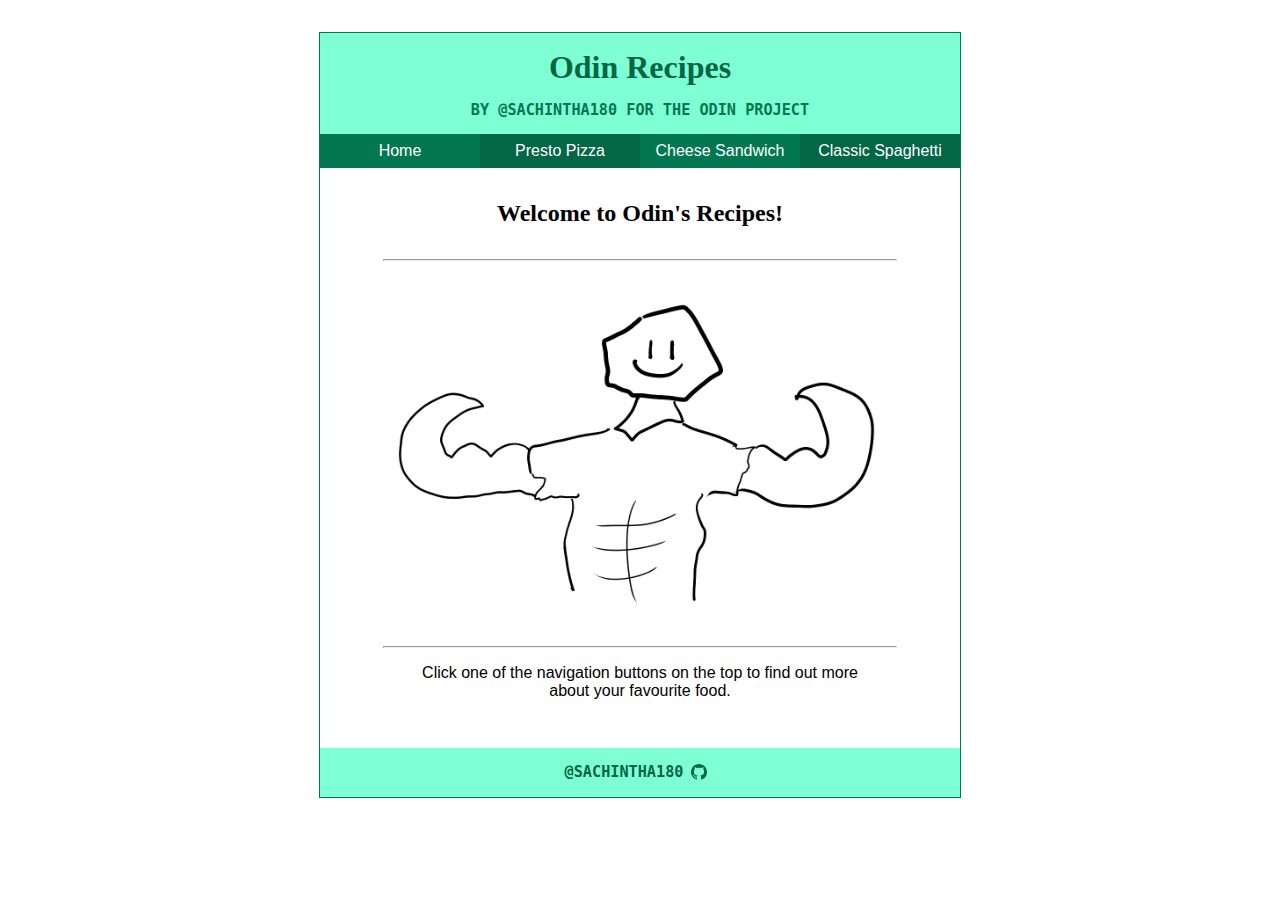
<file: index.html>
<!DOCTYPE html>
<html lang="en">

<head>
    <meta charset="UTF-8">
    <meta name="viewport" content="width=device-width, initial-scale=1.0">
    <title>Odin Recipes</title>
    <link type="text/css" rel="stylesheet" href="styles.css">
    <link rel="icon" href="images/odin-favicon.png">
</head>

<body>
    <header>
        <h1>Odin Recipes</h1>
        <h3>By @sachintha180 for the Odin Project</h3>
    </header>
    <nav>
        <ul>
            <li><a href="index.html">Home</a></li>
            <li><a href="recipes/pizza.html">Presto Pizza</a></li>
            <li><a href="recipes/sandwich.html">Cheese Sandwich</a></li>
            <li><a href="recipes/spaghetti.html">Classic Spaghetti</a></li>
        </ul>
    </nav>
    <main>
        <h2>Welcome to Odin's Recipes!</h2>
        <hr>
        <img alt="A cartoon image of the Viking God, Odin" src="images/odin.png">
        <hr>
        <p>Click one of the navigation buttons on the top to find out more about your favourite food.</p>
    </main>
    <footer>
        <h3><a href="https://github.com/sachintha180/">@sachintha180</a></h3>
        <svg xmlns="http://www.w3.org/2000/svg" width="16" height="16" fill="currentColor" class="bi bi-github"
            viewBox="0 0 16 16">
            <path
                d="M8 0C3.58 0 0 3.58 0 8c0 3.54 2.29 6.53 5.47 7.59.4.07.55-.17.55-.38 0-.19-.01-.82-.01-1.49-2.01.37-2.53-.49-2.69-.94-.09-.23-.48-.94-.82-1.13-.28-.15-.68-.52-.01-.53.63-.01 1.08.58 1.23.82.72 1.21 1.87.87 2.33.66.07-.52.28-.87.51-1.07-1.78-.2-3.64-.89-3.64-3.95 0-.87.31-1.59.82-2.15-.08-.2-.36-1.02.08-2.12 0 0 .67-.21 2.2.82.64-.18 1.32-.27 2-.27.68 0 1.36.09 2 .27 1.53-1.04 2.2-.82 2.2-.82.44 1.1.16 1.92.08 2.12.51.56.82 1.27.82 2.15 0 3.07-1.87 3.75-3.65 3.95.29.25.54.73.54 1.48 0 1.07-.01 1.93-.01 2.2 0 .21.15.46.55.38A8.012 8.012 0 0 0 16 8c0-4.42-3.58-8-8-8z" />
        </svg>
    </footer>
</body>

</html>
</file>
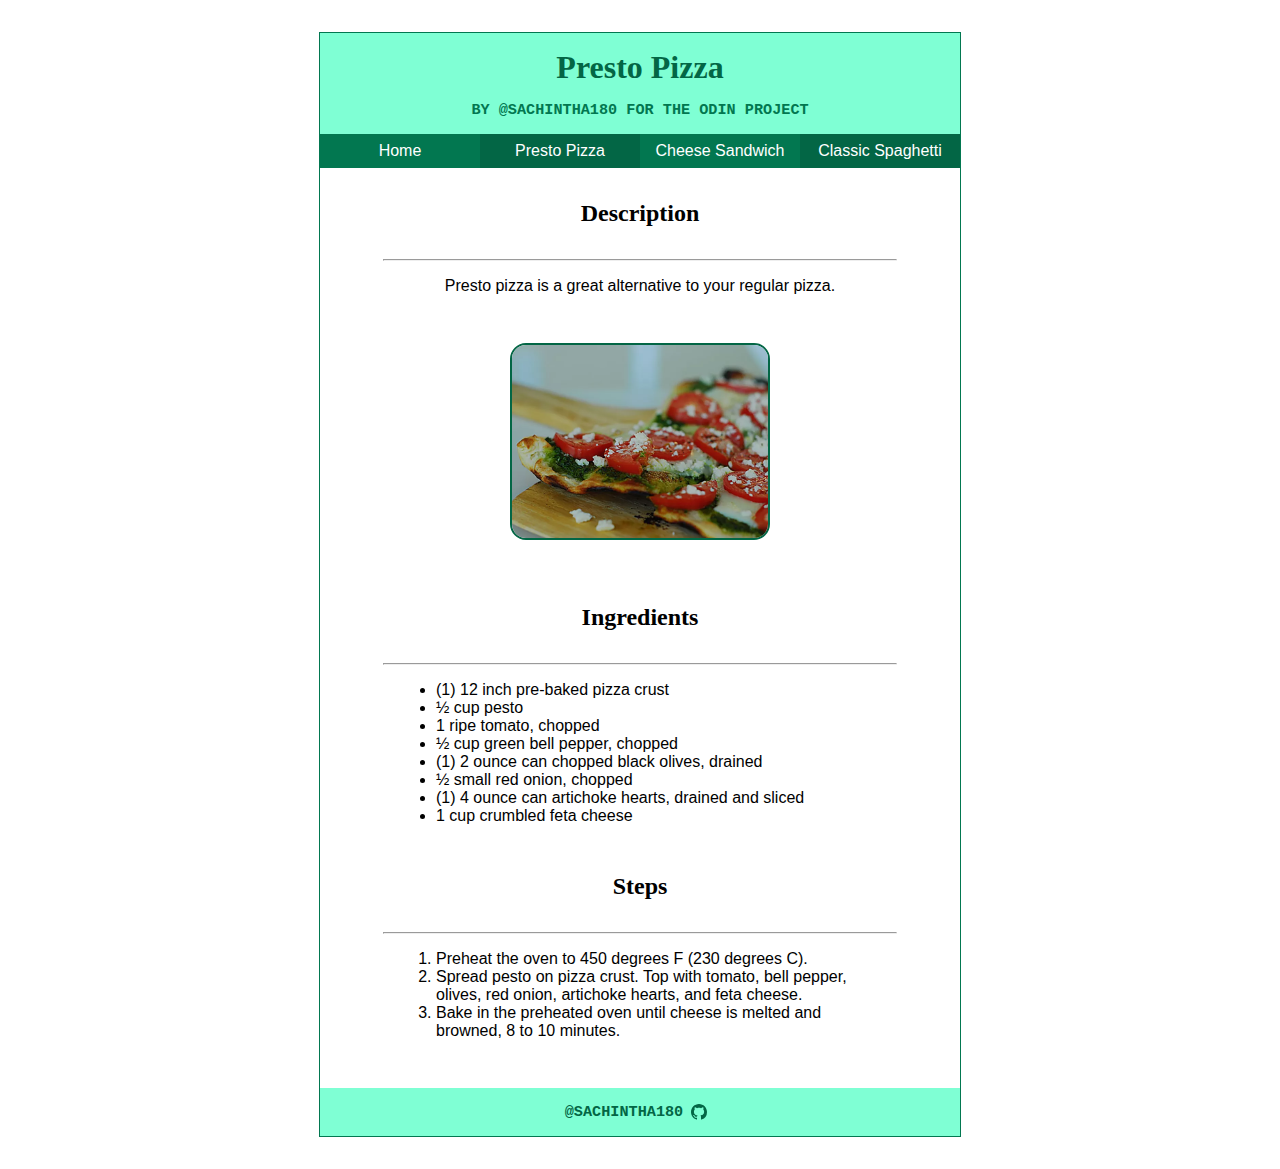
<file: recipes/pizza.html>
<!DOCTYPE html>
<html lang="en">

<head>
    <meta charset="UTF-8">
    <meta name="viewport" content="width=device-width, initial-scale=1.0">
    <title>Odin Recipes</title>
    <link type="text/css" rel="stylesheet" href="../styles.css">
    <link rel="icon" href="images/odin-favicon.png">
</head>

<body>
    <header>
        <h1>Presto Pizza</h1>
        <h3>By @sachintha180 for the Odin Project</h3>
    </header>
    <nav>
        <ul>
            <li><a href="../index.html">Home</a></li>
            <li><a href="pizza.html">Presto Pizza</a></li>
            <li><a href="sandwich.html">Cheese Sandwich</a></li>
            <li><a href="spaghetti.html">Classic Spaghetti</a></li>
        </ul>
    </nav>
    <main>
        <h2>Description</h2>
        <hr>
        <p class="food-content">Presto pizza is a great alternative to your regular pizza.</p>
        <img class="food-image" alt="Picture of Italian Presto Pizza on a wooden pan" src="../images/pizza.jpg">

        <h2>Ingredients</h2>
        <hr>
        <ul class="food-content">
            <li>(1) 12 inch pre-baked pizza crust</li>
            <li>½ cup pesto</li>
            <li>1 ripe tomato, chopped</li>
            <li>½ cup green bell pepper, chopped</li>
            <li>(1) 2 ounce can chopped black olives, drained</li>
            <li>½ small red onion, chopped</li>
            <li>(1) 4 ounce can artichoke hearts, drained and sliced</li>
            <li>1 cup crumbled feta cheese</li>
        </ul>

        <h2>Steps</h2>
        <hr>
        <ol class="food-content">
            <li>Preheat the oven to 450 degrees F (230 degrees C).</li>
            <li>Spread pesto on pizza crust. Top with tomato, bell pepper, olives, red onion, artichoke hearts, and feta
                cheese.</li>
            <li>Bake in the preheated oven until cheese is melted and browned, 8 to 10 minutes.</li>
        </ol>
    </main>
    <footer>
        <h3><a href="https://github.com/sachintha180/">@sachintha180</a></h3>
        <svg xmlns="http://www.w3.org/2000/svg" width="16" height="16" fill="currentColor" class="bi bi-github"
            viewBox="0 0 16 16">
            <path
                d="M8 0C3.58 0 0 3.58 0 8c0 3.54 2.29 6.53 5.47 7.59.4.07.55-.17.55-.38 0-.19-.01-.82-.01-1.49-2.01.37-2.53-.49-2.69-.94-.09-.23-.48-.94-.82-1.13-.28-.15-.68-.52-.01-.53.63-.01 1.08.58 1.23.82.72 1.21 1.87.87 2.33.66.07-.52.28-.87.51-1.07-1.78-.2-3.64-.89-3.64-3.95 0-.87.31-1.59.82-2.15-.08-.2-.36-1.02.08-2.12 0 0 .67-.21 2.2.82.64-.18 1.32-.27 2-.27.68 0 1.36.09 2 .27 1.53-1.04 2.2-.82 2.2-.82.44 1.1.16 1.92.08 2.12.51.56.82 1.27.82 2.15 0 3.07-1.87 3.75-3.65 3.95.29.25.54.73.54 1.48 0 1.07-.01 1.93-.01 2.2 0 .21.15.46.55.38A8.012 8.012 0 0 0 16 8c0-4.42-3.58-8-8-8z" />
        </svg>
    </footer>
</body>

</html>
</file>
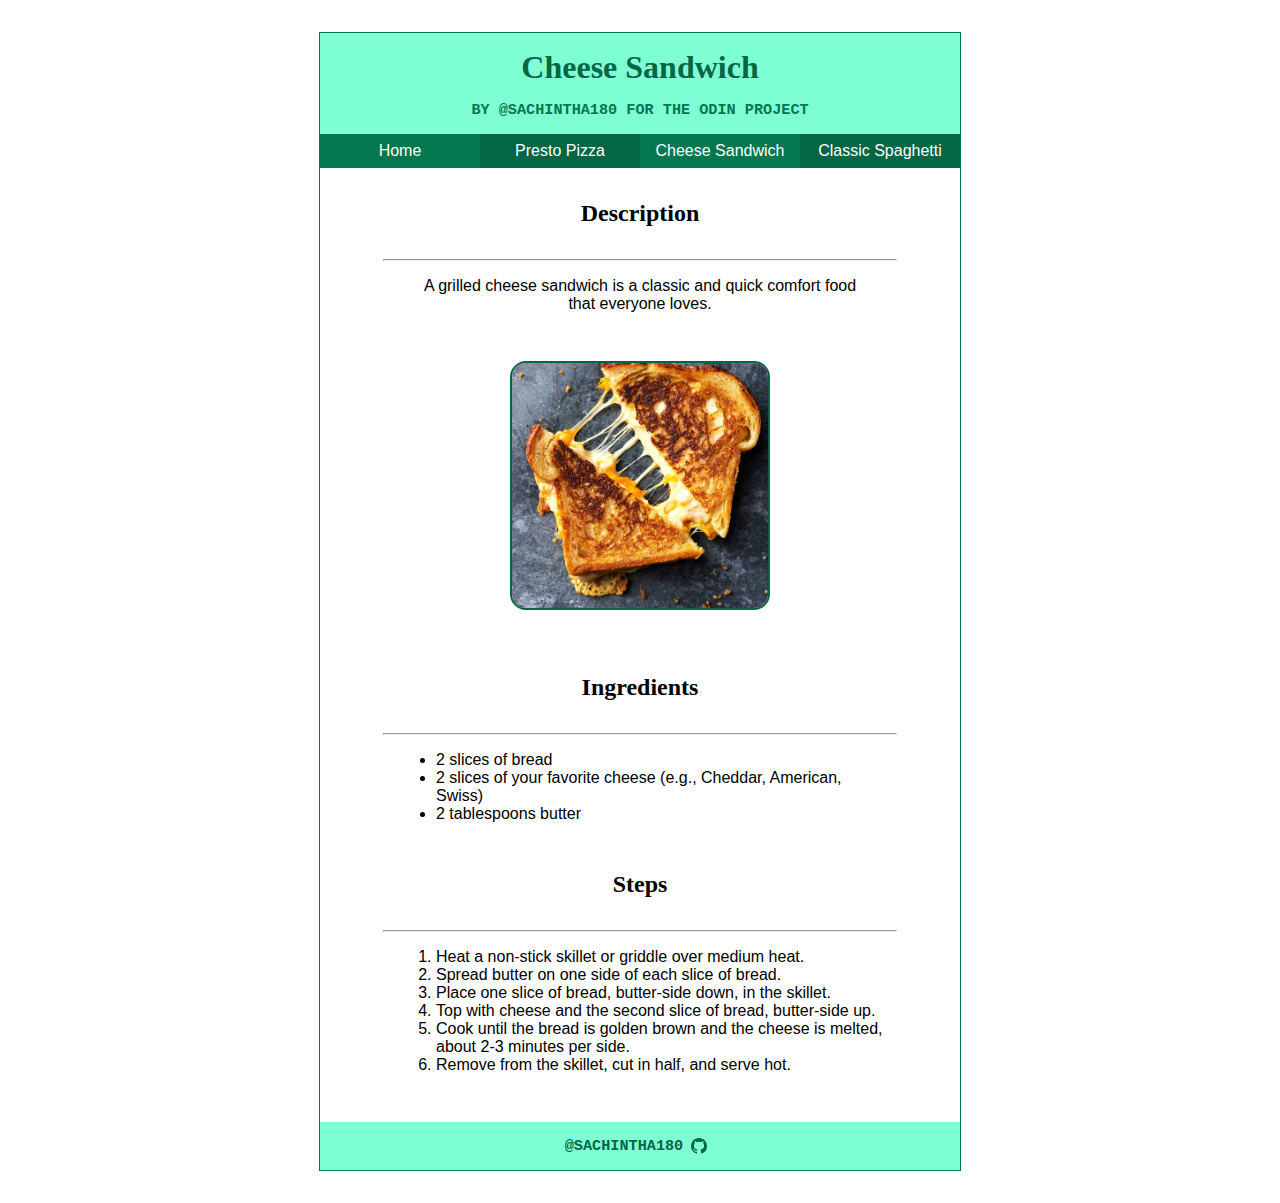
<file: recipes/sandwich.html>
<!DOCTYPE html>
<html lang="en">

<head>
    <meta charset="UTF-8">
    <meta name="viewport" content="width=device-width, initial-scale=1.0">
    <title>Odin Recipes</title>
    <link type="text/css" rel="stylesheet" href="../styles.css">
    <link rel="icon" href="images/odin-favicon.png">
</head>

<body>
    <header>
        <h1>Cheese Sandwich</h1>
        <h3>By @sachintha180 for the Odin Project</h3>
    </header>
    <nav>
        <ul>
            <li><a href="../index.html">Home</a></li>
            <li><a href="pizza.html">Presto Pizza</a></li>
            <li><a href="sandwich.html">Cheese Sandwich</a></li>
            <li><a href="spaghetti.html">Classic Spaghetti</a></li>
        </ul>
    </nav>
    <main>
        <h2>Description</h2>
        <hr>
        <p class="food-content">A grilled cheese sandwich is a classic and quick comfort food that everyone loves.</p>
        <img class="food-image" alt="Picture of a grilled cheese sandwich with slices being stretched out" src="../images/sandwich.jpg">

        <h2>Ingredients</h2>
        <hr>
        <ul class="food-content">
            <li>2 slices of bread</li>
            <li>2 slices of your favorite cheese (e.g., Cheddar, American, Swiss)</li>
            <li>2 tablespoons butter</li>
        </ul>

        <h2>Steps</h2>
        <hr>
        <ol class="food-content">
            <li>Heat a non-stick skillet or griddle over medium heat.</li>
            <li>Spread butter on one side of each slice of bread.</li>
            <li>Place one slice of bread, butter-side down, in the skillet.</li>
            <li>Top with cheese and the second slice of bread, butter-side up.</li>
            <li>Cook until the bread is golden brown and the cheese is melted, about 2-3 minutes per side.</li>
            <li>Remove from the skillet, cut in half, and serve hot.</li>
        </ol>
    </main>
    <footer>
        <h3><a href="https://github.com/sachintha180/">@sachintha180</a></h3>
        <svg xmlns="http://www.w3.org/2000/svg" width="16" height="16" fill="currentColor" class="bi bi-github"
            viewBox="0 0 16 16">
            <path
                d="M8 0C3.58 0 0 3.58 0 8c0 3.54 2.29 6.53 5.47 7.59.4.07.55-.17.55-.38 0-.19-.01-.82-.01-1.49-2.01.37-2.53-.49-2.69-.94-.09-.23-.48-.94-.82-1.13-.28-.15-.68-.52-.01-.53.63-.01 1.08.58 1.23.82.72 1.21 1.87.87 2.33.66.07-.52.28-.87.51-1.07-1.78-.2-3.64-.89-3.64-3.95 0-.87.31-1.59.82-2.15-.08-.2-.36-1.02.08-2.12 0 0 .67-.21 2.2.82.64-.18 1.32-.27 2-.27.68 0 1.36.09 2 .27 1.53-1.04 2.2-.82 2.2-.82.44 1.1.16 1.92.08 2.12.51.56.82 1.27.82 2.15 0 3.07-1.87 3.75-3.65 3.95.29.25.54.73.54 1.48 0 1.07-.01 1.93-.01 2.2 0 .21.15.46.55.38A8.012 8.012 0 0 0 16 8c0-4.42-3.58-8-8-8z" />
        </svg>
    </footer>
</body>

</html>
</file>
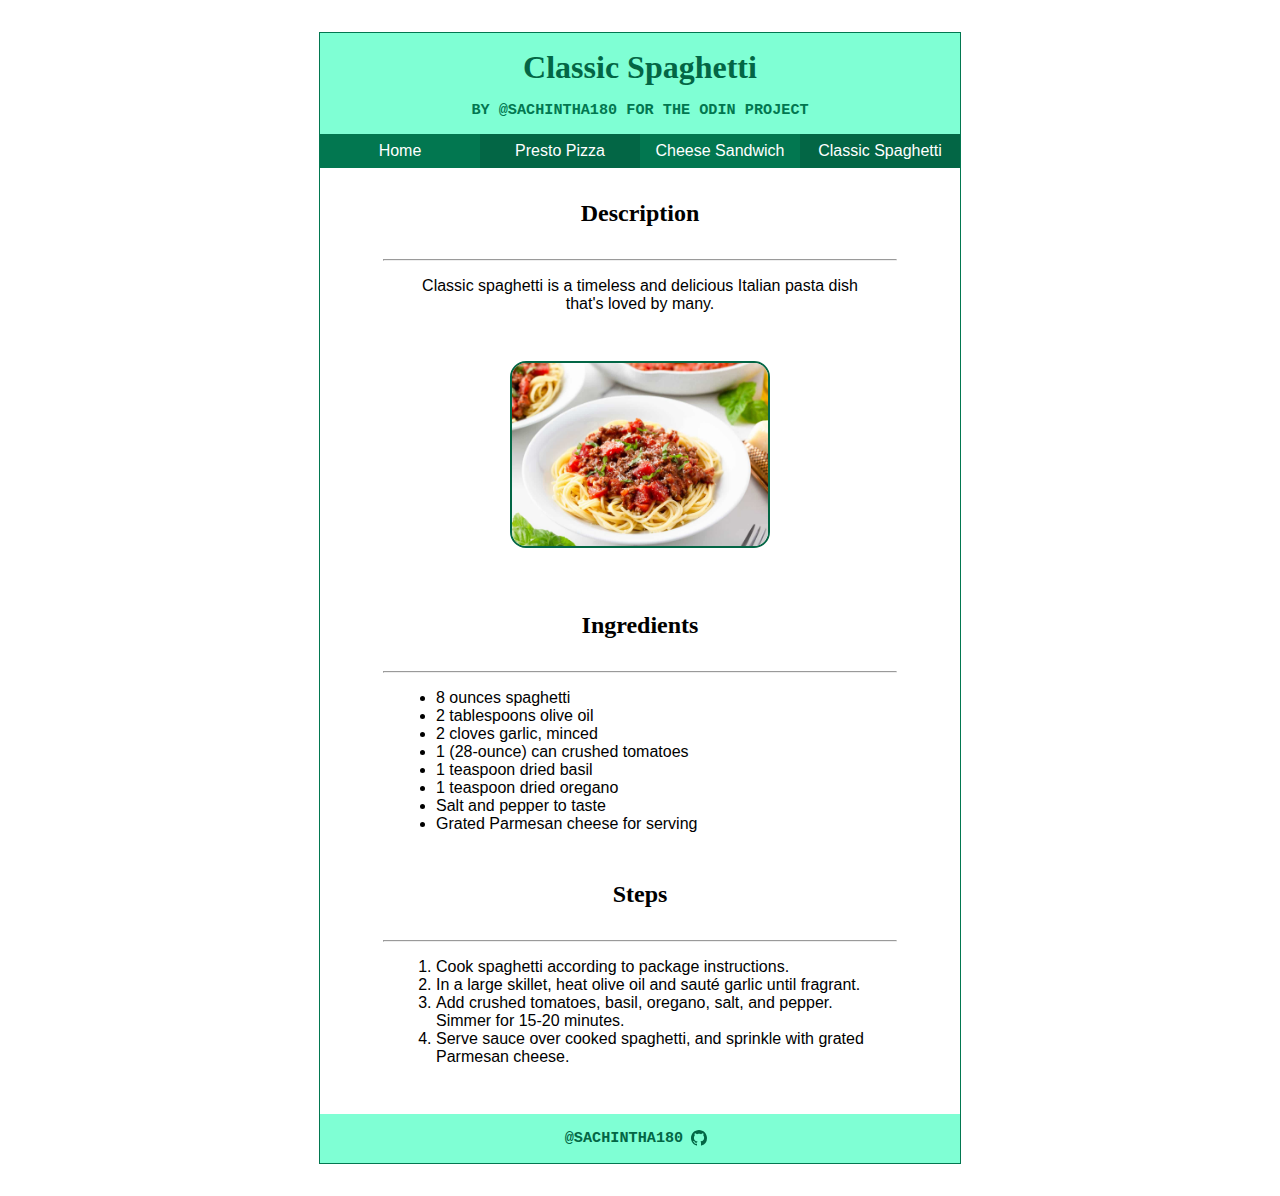
<file: recipes/spaghetti.html>
<!DOCTYPE html>
<html lang="en">

<head>
    <meta charset="UTF-8">
    <meta name="viewport" content="width=device-width, initial-scale=1.0">
    <title>Odin Recipes</title>
    <link type="text/css" rel="stylesheet" href="../styles.css">
    <link rel="icon" href="images/odin-favicon.png">
</head>

<body>
    <header>
        <h1>Classic Spaghetti</h1>
        <h3>By @sachintha180 for the Odin Project</h3>
    </header>
    <nav>
        <ul>
            <li><a href="../index.html">Home</a></li>
            <li><a href="pizza.html">Presto Pizza</a></li>
            <li><a href="sandwich.html">Cheese Sandwich</a></li>
            <li><a href="spaghetti.html">Classic Spaghetti</a></li>
        </ul>
    </nav>
    <main>
        <h2>Description</h2>
        <hr>
        <p class="food-content">Classic spaghetti is a timeless and delicious Italian pasta dish that's loved by many.
        </p>
        <img class="food-image" alt="Picture of a delicious plate of classic spaghetti with tomato and gravy"
            src="../images/spaghetti.jpg">

        <h2>Ingredients</h2>
        <hr>
        <ul class="food-content">
            <li>8 ounces spaghetti</li>
            <li>2 tablespoons olive oil</li>
            <li>2 cloves garlic, minced</li>
            <li>1 (28-ounce) can crushed tomatoes</li>
            <li>1 teaspoon dried basil</li>
            <li>1 teaspoon dried oregano</li>
            <li>Salt and pepper to taste</li>
            <li>Grated Parmesan cheese for serving</li>
        </ul>

        <h2>Steps</h2>
        <hr>
        <ol class="food-content">
            <li>Cook spaghetti according to package instructions.</li>
            <li>In a large skillet, heat olive oil and sauté garlic until fragrant.</li>
            <li>Add crushed tomatoes, basil, oregano, salt, and pepper. Simmer for 15-20 minutes.</li>
            <li>Serve sauce over cooked spaghetti, and sprinkle with grated Parmesan cheese.</li>
        </ol>
    </main>
    <footer>
        <h3><a href="https://github.com/sachintha180/">@sachintha180</a></h3>
        <svg xmlns="http://www.w3.org/2000/svg" width="16" height="16" fill="currentColor" class="bi bi-github"
            viewBox="0 0 16 16">
            <path
                d="M8 0C3.58 0 0 3.58 0 8c0 3.54 2.29 6.53 5.47 7.59.4.07.55-.17.55-.38 0-.19-.01-.82-.01-1.49-2.01.37-2.53-.49-2.69-.94-.09-.23-.48-.94-.82-1.13-.28-.15-.68-.52-.01-.53.63-.01 1.08.58 1.23.82.72 1.21 1.87.87 2.33.66.07-.52.28-.87.51-1.07-1.78-.2-3.64-.89-3.64-3.95 0-.87.31-1.59.82-2.15-.08-.2-.36-1.02.08-2.12 0 0 .67-.21 2.2.82.64-.18 1.32-.27 2-.27.68 0 1.36.09 2 .27 1.53-1.04 2.2-.82 2.2-.82.44 1.1.16 1.92.08 2.12.51.56.82 1.27.82 2.15 0 3.07-1.87 3.75-3.65 3.95.29.25.54.73.54 1.48 0 1.07-.01 1.93-.01 2.2 0 .21.15.46.55.38A8.012 8.012 0 0 0 16 8c0-4.42-3.58-8-8-8z" />
        </svg>
    </footer>
</body>

</html>
</file>
<file: styles.css>
body {
    font-family: 'Segoe UI', Tahoma, Geneva, Verdana, sans-serif;
    width: 80%;
    margin: 2rem auto;
    border: 1px solid #027750;
    animation: background-anim 5s ease-in-out 0s infinite alternate;
}

@keyframes background-anim {
    0% {
        background-color: #eeff7f;
    }

    25% {
        background-color: #e8ff7f;
    }

    50% {
        background-color: #e3ff7f;
    }

    75% {
        background-color: #ffe17f;
    }
}

header,
footer {
    display: flex;
    align-items: center;
    flex-direction: column;
    background-color: #7fffd4;
}

header h1 {
    padding: 0;
    margin: 1rem 0 0 0;
    font-family: serif;
    color: #036645;
    flex: 1;
}

header h3,
footer h3 {
    font-family: monospace;
    text-transform: uppercase;
    flex: 1;
    color: #027750;
}

nav ul {
    display: flex;
    margin: 0;
    padding: 0;
}

nav ul li {
    display: flex;
    list-style-type: none;
    list-style-position: inside;
    flex: 1;
    text-align: center;
    color: white;
}

nav ul li:nth-child(2n+1) {
    background-color: #027750;
}

nav ul li:nth-child(2n) {
    background-color: #036645;
}

nav ul li:hover {
    background-color: #bdffe9;
    color: #036645;
}

nav ul li a {
    text-decoration: none;
    color: inherit;
    flex: 1;
    padding: 0.5rem;
}

main {
    background-color: white;
    display: flex;
    align-items: center;
    flex-direction: column;
    padding-bottom: 2rem;
}

main h2 {
    font-family: serif;
    margin: 2rem 0;
    padding: 0;
    width: 70%;
    text-align: center;
}

main hr {
    width: 80%;
    color: #036645;
    margin: 0;
}

main img {
    width: 500px;
    margin: 2rem;
}

main p {
    width: 70%;
    text-align: center;
}

footer {
    display: flex;
    flex-direction: row;
    justify-content: center;
}

footer h3 {
    flex: none;
}

footer svg {
    flex: none;
    margin: 0 0.5rem;
    color: #036645;
}

footer h3 a {
    text-decoration: none;
    color: #036645;
}

.food-content {
    width: 70%;
}

.food-image {
    width: 40%;
    border: 2px solid #036645;
    border-radius: 1rem;
}

@media (max-width: 768px) {
    body {
        width: 90%;
    }

    nav ul {
        flex-direction: column;
    }

    main img {
        width: 70%;
    }
}

@media (min-width: 1200px) {
    body {
        width: 50%;
    }
}
</file>
